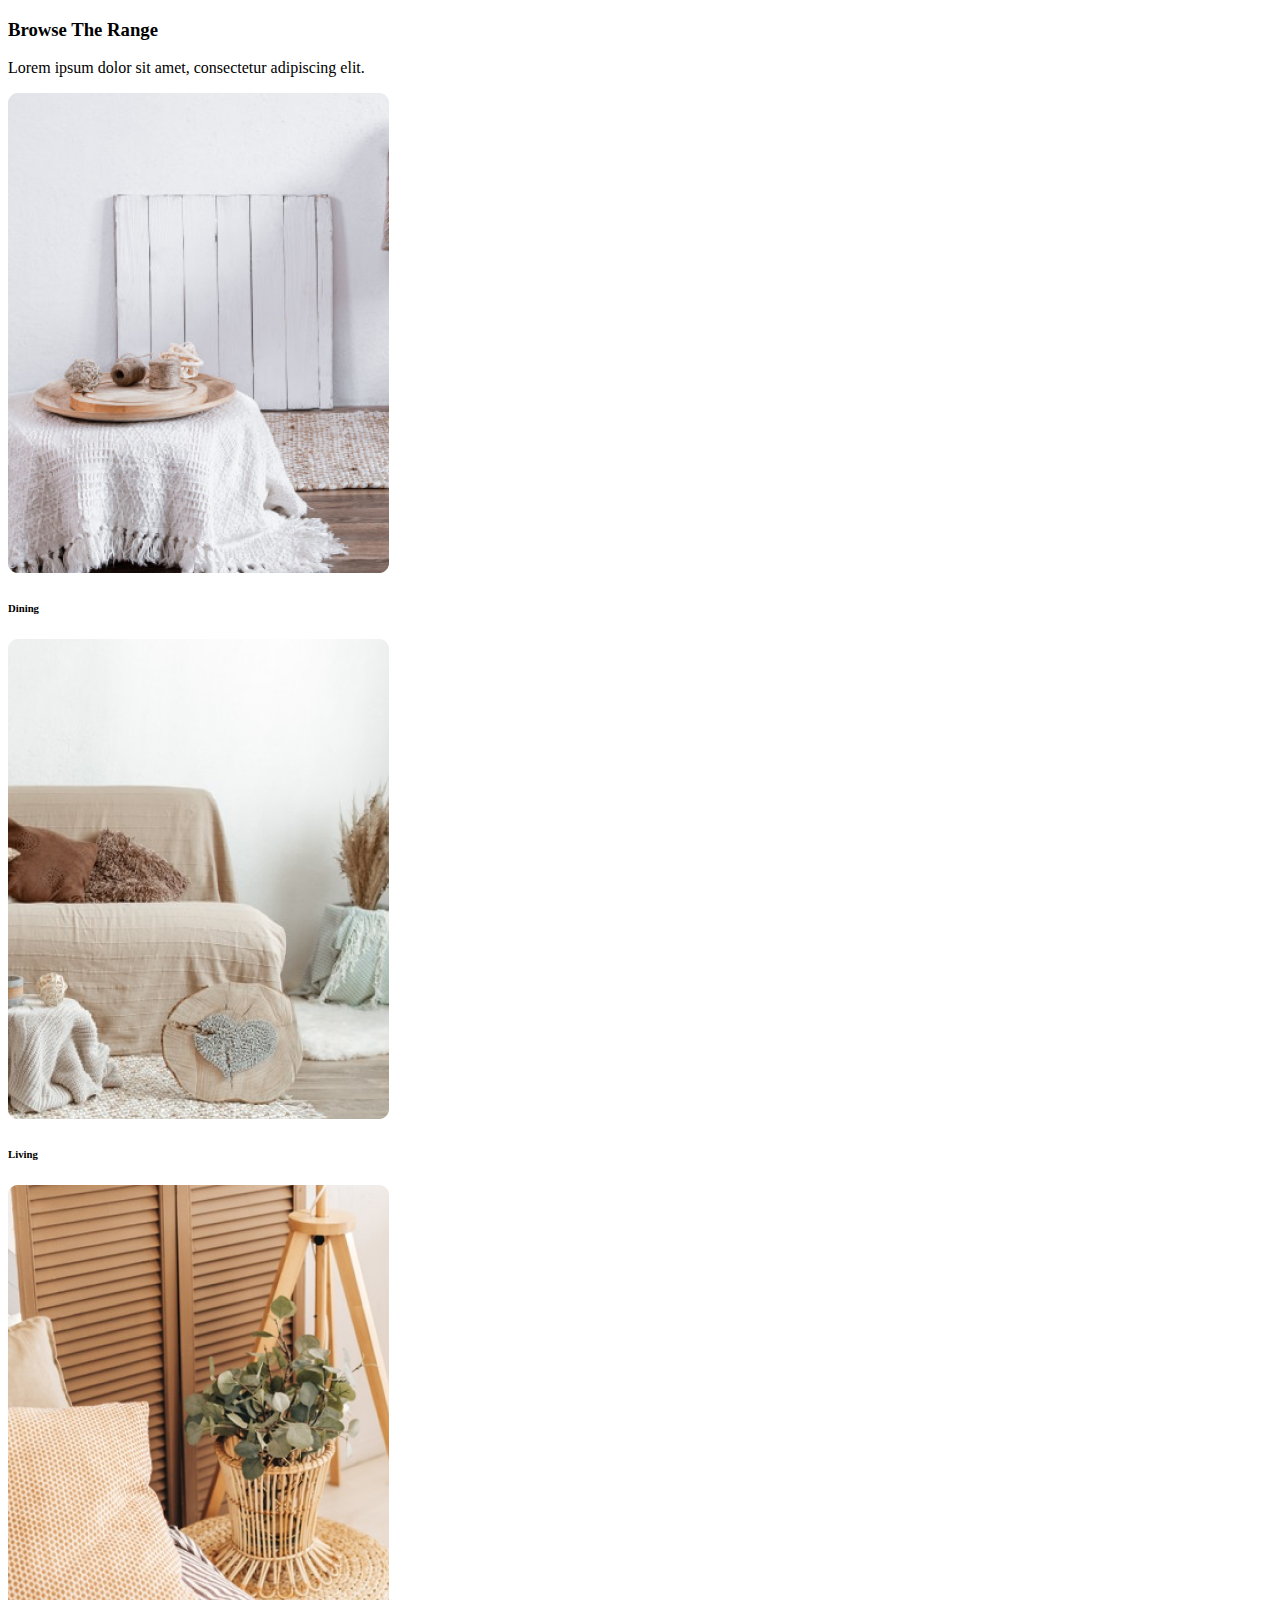
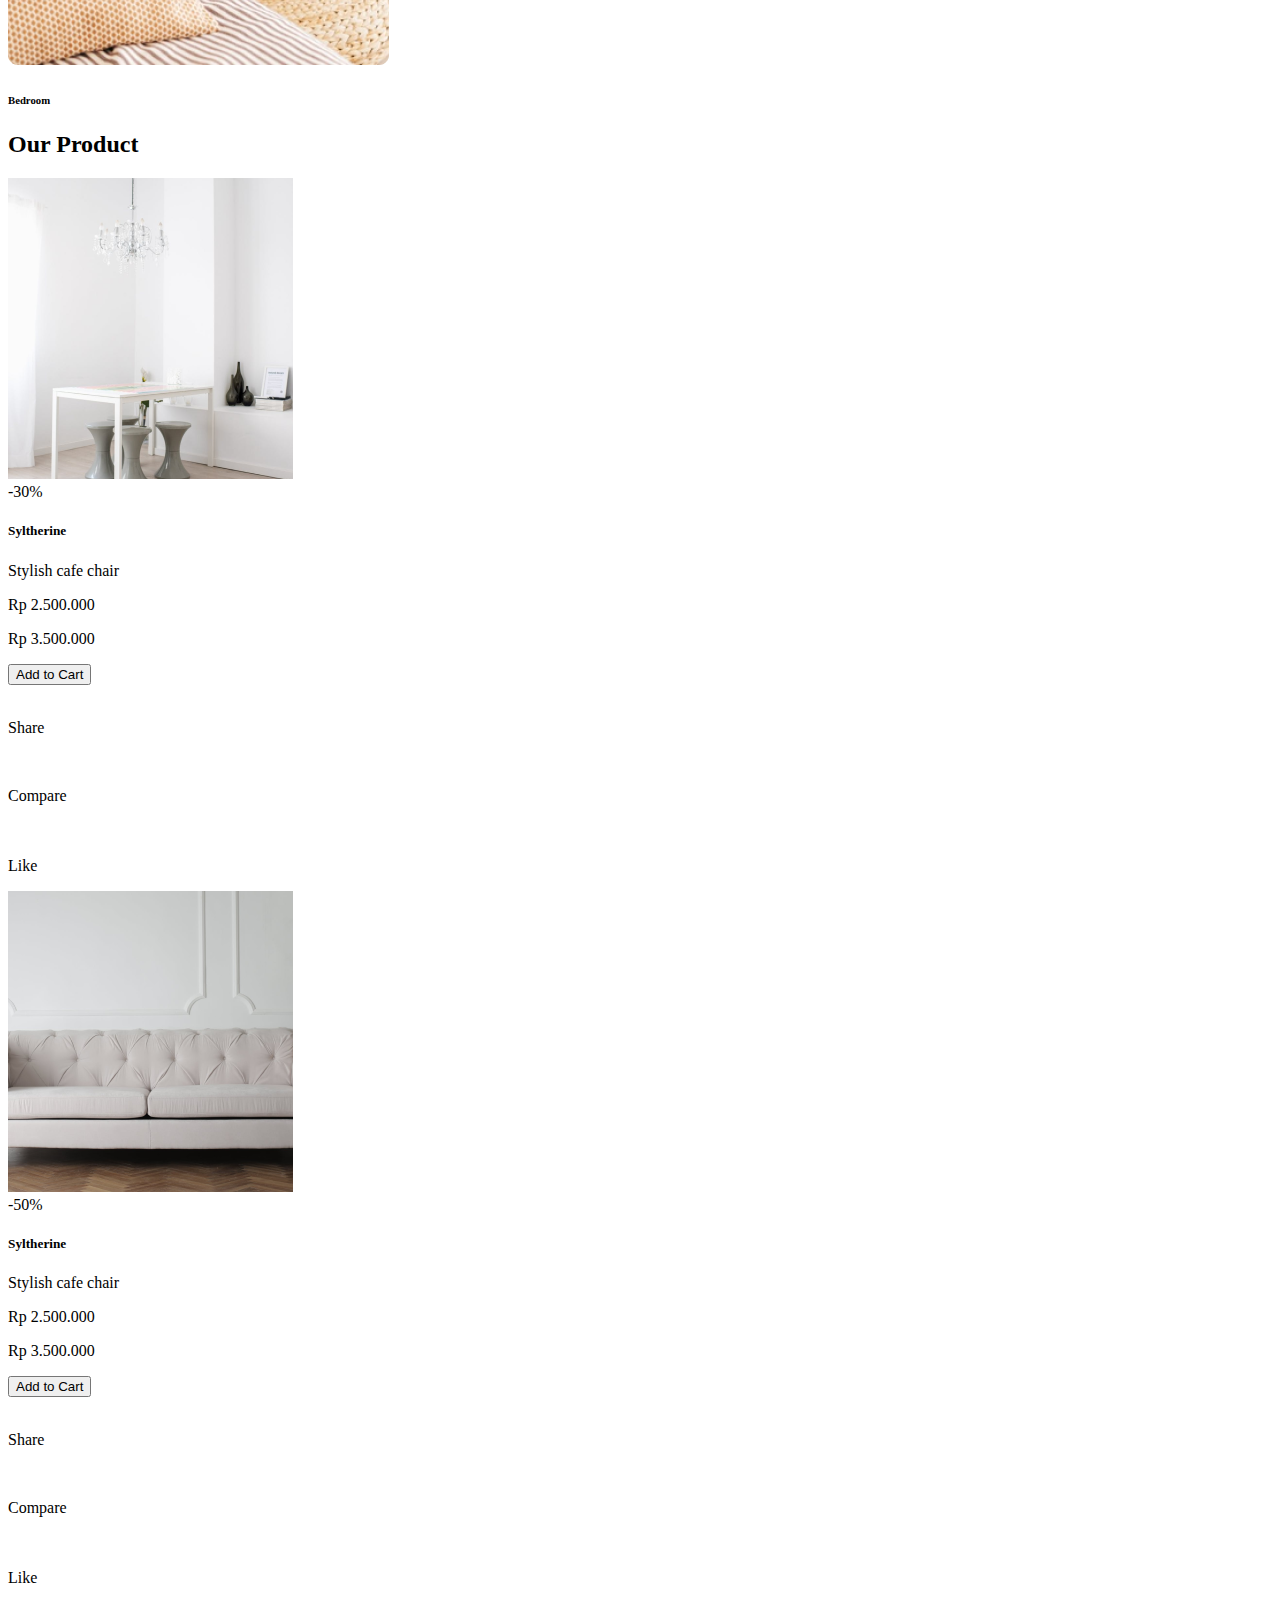
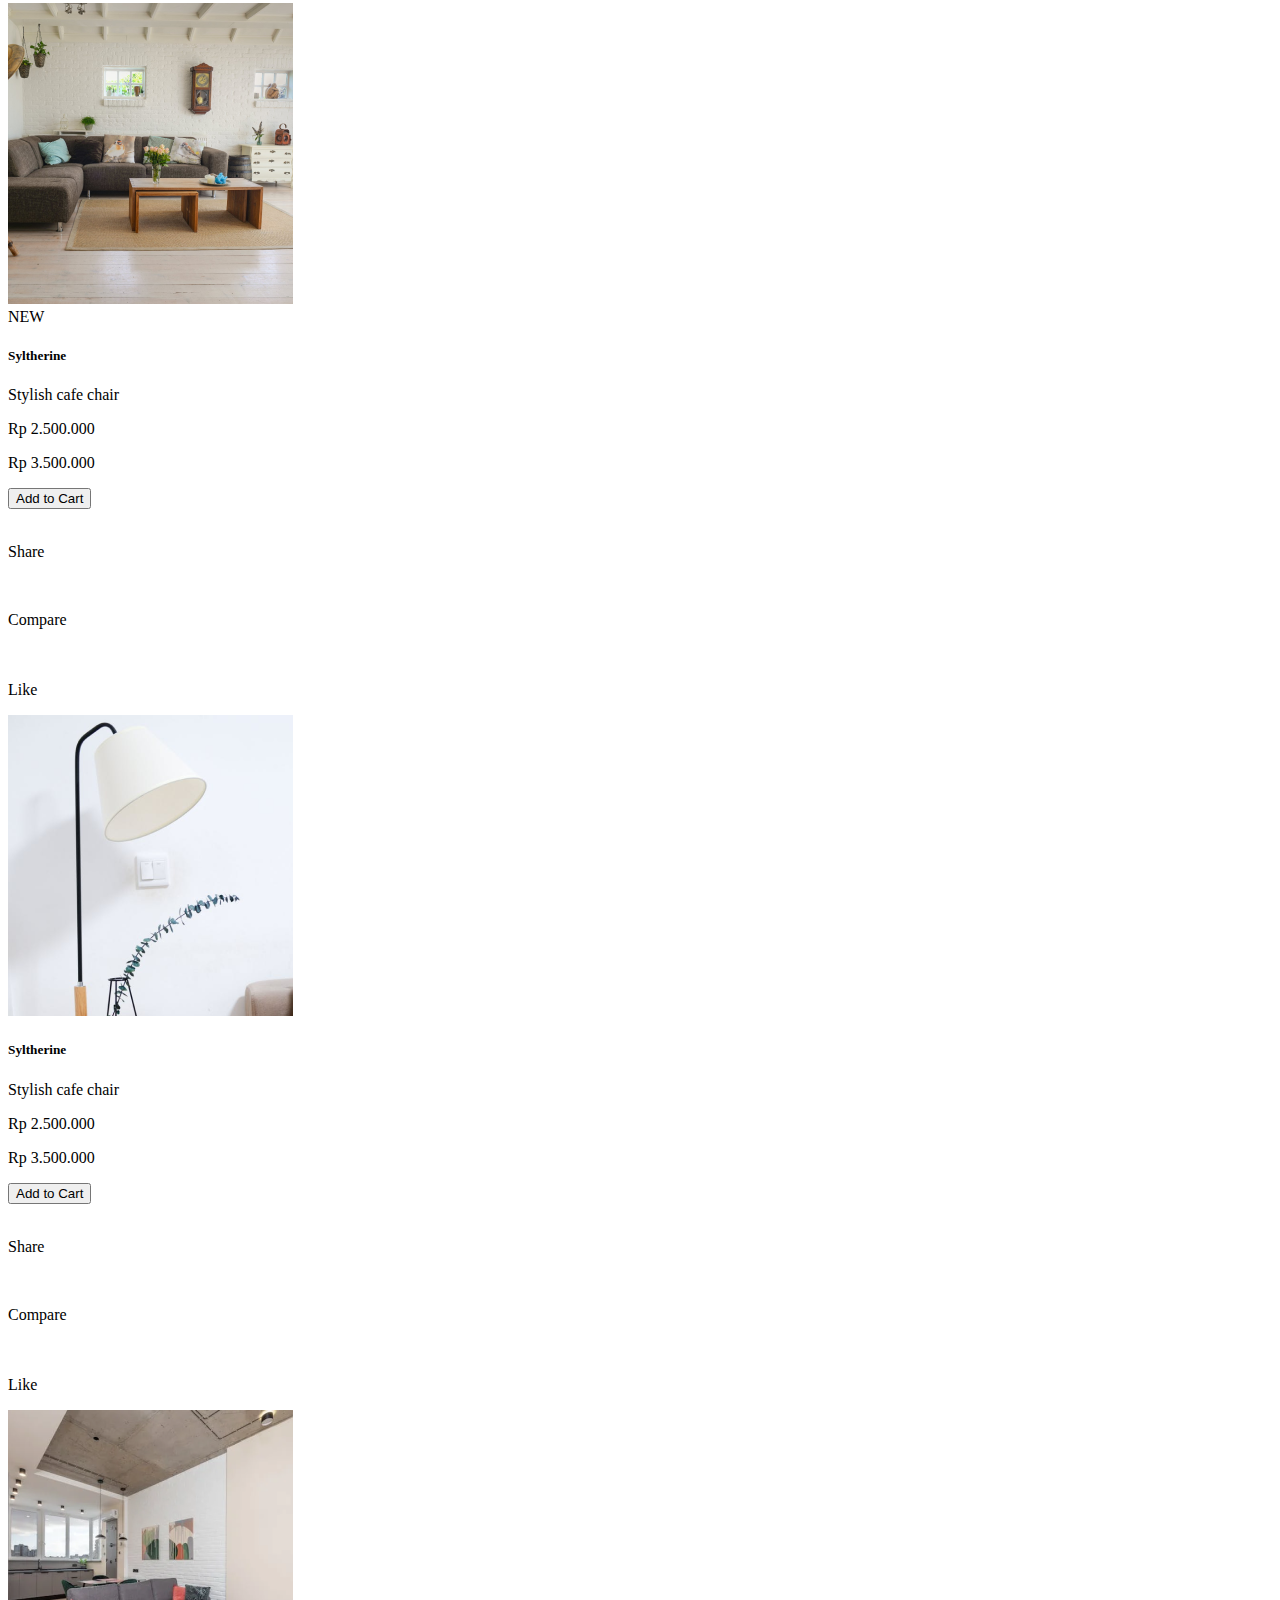
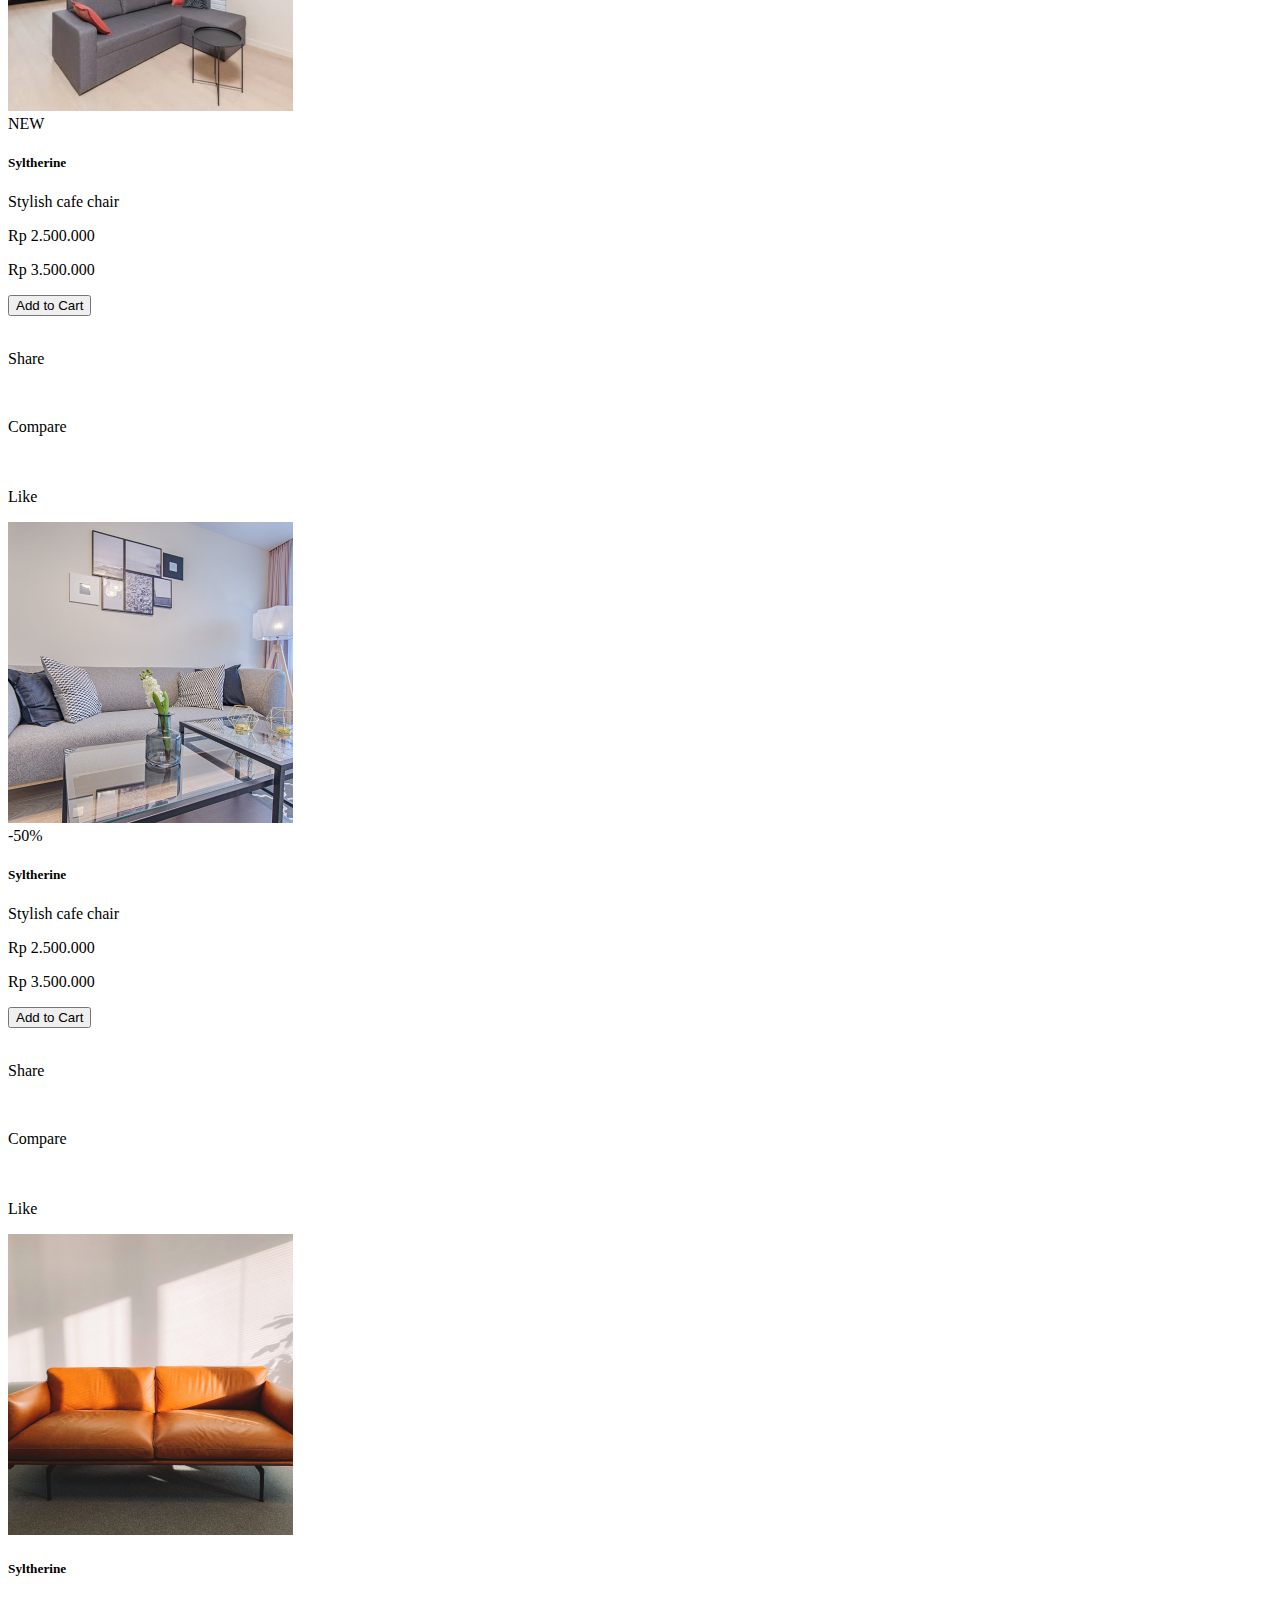
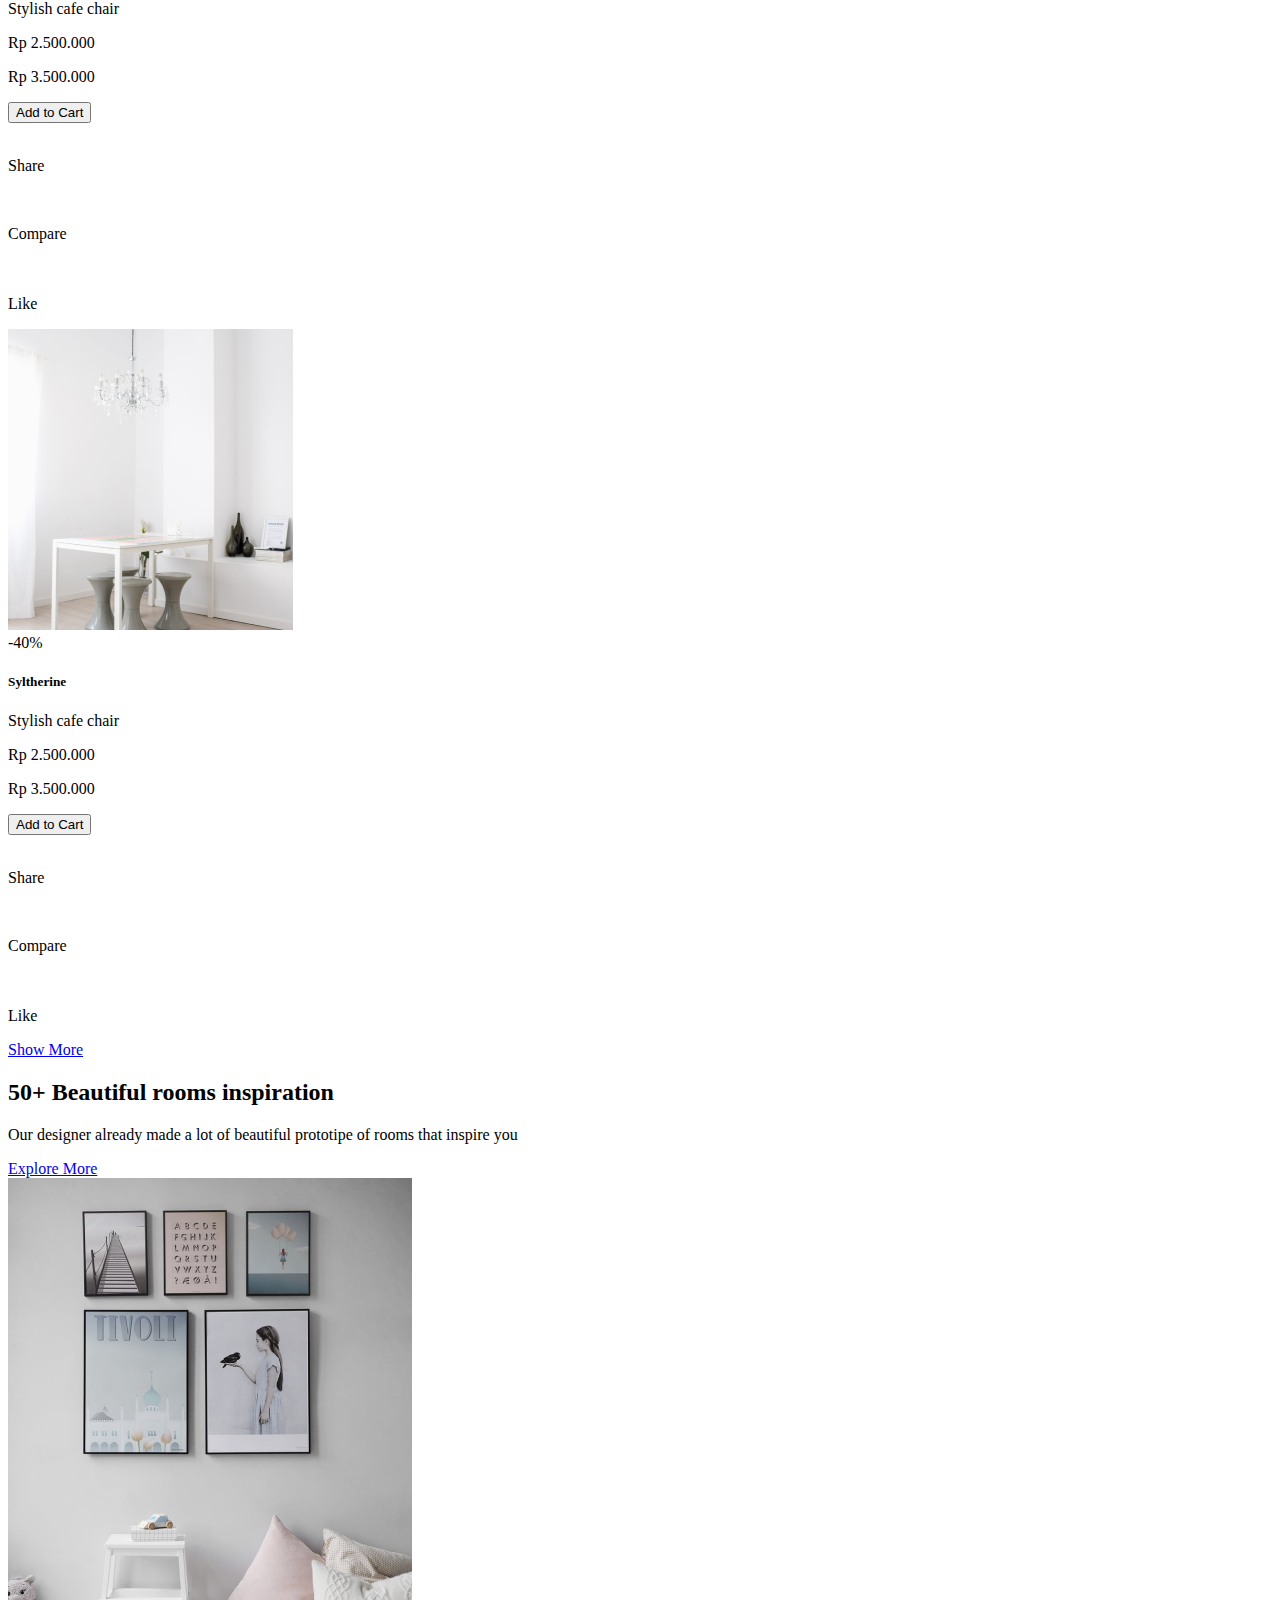
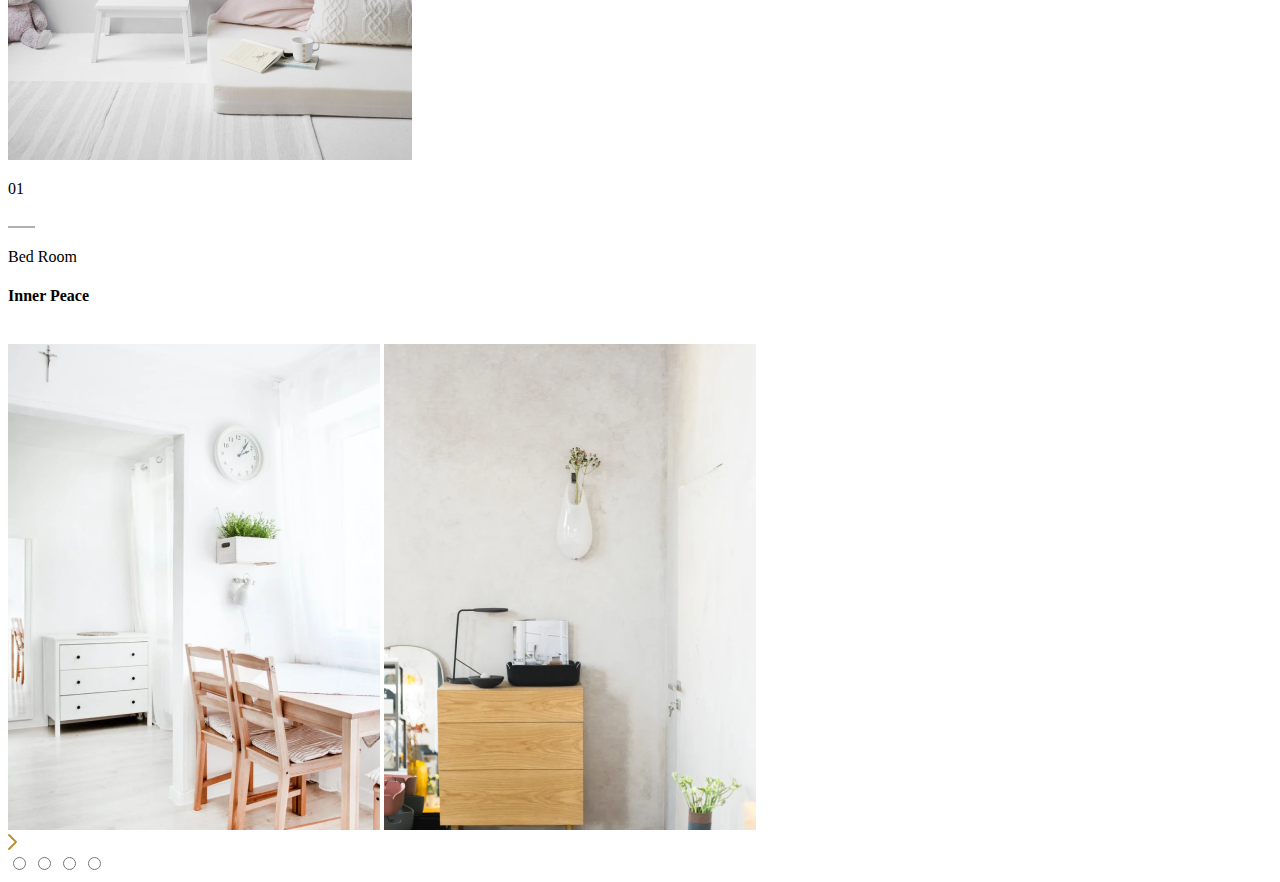
<file: pre.html>
<!DOCTYPE html>
<html lang="en">
  <head>
    <meta charset="UTF-8" />
    <meta name="viewport" content="width=device-width, initial-scale=1.0" />
    <title>Document</title>
  </head>
  <body>
    <!-- Browse Section -->
    <section class="browse-section">
      <div class="browse-text">
        <h3>Browse The Range</h3>
        <p>Lorem ipsum dolor sit amet, consectetur adipiscing elit.</p>
      </div>
      <div class="browse-img-con">
        <div class="">
          <img
            src="./img/browse/dining-room-photo.png"
            alt="dining-room-photo"
          />
          <h6>Dining</h6>
        </div>
        <div class="">
          <img
            src="./img/browse/living-room-photo.png"
            alt="living-room-photo.png"
          />
          <h6>Living</h6>
        </div>
        <div class="">
          <img src="./img/browse/bed-room-photo.png" alt="bed-room-photo.png" />
          <h6>Bedroom</h6>
        </div>
      </div>
    </section>

    <!-- Product Section -->
    <section class="product-section">
      <h2>Our Product</h2>
      <div class="product-cards-con">
        <div class="product-card">
          <div class="card-img">
            <img src="./img/product/product-1.png" alt="Syltherine" />
            <div class="badge">-30%</div>
          </div>
          <div class="card-body">
            <h5>Syltherine</h5>
            <p>Stylish cafe chair</p>
            <div class="price">
              <p>Rp 2.500.000</p>
              <p>Rp 3.500.000</p>
            </div>
          </div>
          <div class="card-hover">
            <button class="add-to-cart">Add to Cart</button>
            <div class="icons">
              <div class="icon-item">
                <svg
                  width="12"
                  height="14"
                  viewBox="0 0 12 14"
                  fill="none"
                  xmlns="http://www.w3.org/2000/svg"
                >
                  <path
                    d="M10 9.66671C9.47467 9.66671 9 9.87337 8.644 10.2047L3.94 7.46671C3.97333 7.31337 4 7.16004 4 7.00004C4 6.84004 3.97333 6.68671 3.94 6.53337L8.64 3.79337C9 4.12671 9.47333 4.33337 10 4.33337C11.1067 4.33337 12 3.44004 12 2.33337C12 1.22671 11.1067 0.333374 10 0.333374C8.89333 0.333374 8 1.22671 8 2.33337C8 2.49337 8.02667 2.64671 8.06 2.80004L3.36 5.54004C3 5.20671 2.52667 5.00004 2 5.00004C0.893333 5.00004 0 5.89337 0 7.00004C0 8.10671 0.893333 9.00004 2 9.00004C2.52667 9.00004 3 8.79337 3.36 8.46004L8.05867 11.2054C8.02112 11.3563 8.00143 11.5112 8 11.6667C8 12.0623 8.1173 12.4489 8.33706 12.7778C8.55682 13.1067 8.86918 13.3631 9.23463 13.5145C9.60009 13.6658 10.0022 13.7054 10.3902 13.6283C10.7781 13.5511 11.1345 13.3606 11.4142 13.0809C11.6939 12.8012 11.8844 12.4448 11.9616 12.0569C12.0387 11.6689 11.9991 11.2668 11.8478 10.9013C11.6964 10.5359 11.44 10.2235 11.1111 10.0038C10.7822 9.784 10.3956 9.66671 10 9.66671Z"
                    fill="white"
                  />
                </svg>
                <p>Share</p>
              </div>
              <div class="icon-item">
                <svg
                  width="14"
                  height="14"
                  viewBox="0 0 14 14"
                  fill="none"
                  xmlns="http://www.w3.org/2000/svg"
                >
                  <path
                    d="M9.08004 6L10.08 7L13.52 3.55L10 0L9.00004 1L10.8 2.8H1.00004V4.2H10.82L9.08004 6ZM4.86004 8L3.86004 7L0.420044 10.5L3.91004 14L4.91004 13L3.10004 11.2H13V9.8H3.10004L4.86004 8Z"
                    fill="white"
                  />
                </svg>
                <p>Compare</p>
              </div>
              <div class="icon-item">
                <svg
                  width="16"
                  height="16"
                  viewBox="0 0 16 16"
                  fill="none"
                  xmlns="http://www.w3.org/2000/svg"
                >
                  <path
                    d="M7.99973 14.0361C-5.33333 6.66669 3.99999 -1.33331 7.99973 3.72539C12 -1.33331 21.3333 6.66669 7.99973 14.0361Z"
                    stroke="white"
                    stroke-width="1.8"
                  />
                </svg>
                <p>Like</p>
              </div>
            </div>
          </div>
        </div>
        <div class="product-card">
          <div class="card-img">
            <img src="./img/product/product-2.png" alt="Syltherine" />
            <div class="badge">-50%</div>
          </div>
          <div class="card-body">
            <h5>Syltherine</h5>
            <p>Stylish cafe chair</p>
            <div class="price">
              <p>Rp 2.500.000</p>
              <p>Rp 3.500.000</p>
            </div>
          </div>
          <div class="card-hover">
            <button class="add-to-cart">Add to Cart</button>
            <div class="icons">
              <div class="icon-item">
                <svg
                  width="12"
                  height="14"
                  viewBox="0 0 12 14"
                  fill="none"
                  xmlns="http://www.w3.org/2000/svg"
                >
                  <path
                    d="M10 9.66671C9.47467 9.66671 9 9.87337 8.644 10.2047L3.94 7.46671C3.97333 7.31337 4 7.16004 4 7.00004C4 6.84004 3.97333 6.68671 3.94 6.53337L8.64 3.79337C9 4.12671 9.47333 4.33337 10 4.33337C11.1067 4.33337 12 3.44004 12 2.33337C12 1.22671 11.1067 0.333374 10 0.333374C8.89333 0.333374 8 1.22671 8 2.33337C8 2.49337 8.02667 2.64671 8.06 2.80004L3.36 5.54004C3 5.20671 2.52667 5.00004 2 5.00004C0.893333 5.00004 0 5.89337 0 7.00004C0 8.10671 0.893333 9.00004 2 9.00004C2.52667 9.00004 3 8.79337 3.36 8.46004L8.05867 11.2054C8.02112 11.3563 8.00143 11.5112 8 11.6667C8 12.0623 8.1173 12.4489 8.33706 12.7778C8.55682 13.1067 8.86918 13.3631 9.23463 13.5145C9.60009 13.6658 10.0022 13.7054 10.3902 13.6283C10.7781 13.5511 11.1345 13.3606 11.4142 13.0809C11.6939 12.8012 11.8844 12.4448 11.9616 12.0569C12.0387 11.6689 11.9991 11.2668 11.8478 10.9013C11.6964 10.5359 11.44 10.2235 11.1111 10.0038C10.7822 9.784 10.3956 9.66671 10 9.66671Z"
                    fill="white"
                  />
                </svg>
                <p>Share</p>
              </div>
              <div class="icon-item">
                <svg
                  width="14"
                  height="14"
                  viewBox="0 0 14 14"
                  fill="none"
                  xmlns="http://www.w3.org/2000/svg"
                >
                  <path
                    d="M9.08004 6L10.08 7L13.52 3.55L10 0L9.00004 1L10.8 2.8H1.00004V4.2H10.82L9.08004 6ZM4.86004 8L3.86004 7L0.420044 10.5L3.91004 14L4.91004 13L3.10004 11.2H13V9.8H3.10004L4.86004 8Z"
                    fill="white"
                  />
                </svg>
                <p>Compare</p>
              </div>
              <div class="icon-item">
                <svg
                  width="16"
                  height="16"
                  viewBox="0 0 16 16"
                  fill="none"
                  xmlns="http://www.w3.org/2000/svg"
                >
                  <path
                    d="M7.99973 14.0361C-5.33333 6.66669 3.99999 -1.33331 7.99973 3.72539C12 -1.33331 21.3333 6.66669 7.99973 14.0361Z"
                    stroke="white"
                    stroke-width="1.8"
                  />
                </svg>
                <p>Like</p>
              </div>
            </div>
          </div>
        </div>
        <div class="product-card">
          <div class="card-img">
            <img src="./img/product/product-3.png" alt="Syltherine" />
            <div class="badge new">NEW</div>
          </div>
          <div class="card-body">
            <h5>Syltherine</h5>
            <p>Stylish cafe chair</p>
            <div class="price">
              <p>Rp 2.500.000</p>
              <p>Rp 3.500.000</p>
            </div>
          </div>
          <div class="card-hover">
            <button class="add-to-cart">Add to Cart</button>
            <div class="icons">
              <div class="icon-item">
                <svg
                  width="12"
                  height="14"
                  viewBox="0 0 12 14"
                  fill="none"
                  xmlns="http://www.w3.org/2000/svg"
                >
                  <path
                    d="M10 9.66671C9.47467 9.66671 9 9.87337 8.644 10.2047L3.94 7.46671C3.97333 7.31337 4 7.16004 4 7.00004C4 6.84004 3.97333 6.68671 3.94 6.53337L8.64 3.79337C9 4.12671 9.47333 4.33337 10 4.33337C11.1067 4.33337 12 3.44004 12 2.33337C12 1.22671 11.1067 0.333374 10 0.333374C8.89333 0.333374 8 1.22671 8 2.33337C8 2.49337 8.02667 2.64671 8.06 2.80004L3.36 5.54004C3 5.20671 2.52667 5.00004 2 5.00004C0.893333 5.00004 0 5.89337 0 7.00004C0 8.10671 0.893333 9.00004 2 9.00004C2.52667 9.00004 3 8.79337 3.36 8.46004L8.05867 11.2054C8.02112 11.3563 8.00143 11.5112 8 11.6667C8 12.0623 8.1173 12.4489 8.33706 12.7778C8.55682 13.1067 8.86918 13.3631 9.23463 13.5145C9.60009 13.6658 10.0022 13.7054 10.3902 13.6283C10.7781 13.5511 11.1345 13.3606 11.4142 13.0809C11.6939 12.8012 11.8844 12.4448 11.9616 12.0569C12.0387 11.6689 11.9991 11.2668 11.8478 10.9013C11.6964 10.5359 11.44 10.2235 11.1111 10.0038C10.7822 9.784 10.3956 9.66671 10 9.66671Z"
                    fill="white"
                  />
                </svg>
                <p>Share</p>
              </div>
              <div class="icon-item">
                <svg
                  width="14"
                  height="14"
                  viewBox="0 0 14 14"
                  fill="none"
                  xmlns="http://www.w3.org/2000/svg"
                >
                  <path
                    d="M9.08004 6L10.08 7L13.52 3.55L10 0L9.00004 1L10.8 2.8H1.00004V4.2H10.82L9.08004 6ZM4.86004 8L3.86004 7L0.420044 10.5L3.91004 14L4.91004 13L3.10004 11.2H13V9.8H3.10004L4.86004 8Z"
                    fill="white"
                  />
                </svg>
                <p>Compare</p>
              </div>
              <div class="icon-item">
                <svg
                  width="16"
                  height="16"
                  viewBox="0 0 16 16"
                  fill="none"
                  xmlns="http://www.w3.org/2000/svg"
                >
                  <path
                    d="M7.99973 14.0361C-5.33333 6.66669 3.99999 -1.33331 7.99973 3.72539C12 -1.33331 21.3333 6.66669 7.99973 14.0361Z"
                    stroke="white"
                    stroke-width="1.8"
                  />
                </svg>
                <p>Like</p>
              </div>
            </div>
          </div>
        </div>
        <div class="product-card">
          <div class="card-img">
            <img src="./img/product/product-4.png" alt="Syltherine" />
          </div>
          <div class="card-body">
            <h5>Syltherine</h5>
            <p>Stylish cafe chair</p>
            <div class="price">
              <p>Rp 2.500.000</p>
              <p>Rp 3.500.000</p>
            </div>
          </div>
          <div class="card-hover">
            <button class="add-to-cart">Add to Cart</button>
            <div class="icons">
              <div class="icon-item">
                <svg
                  width="12"
                  height="14"
                  viewBox="0 0 12 14"
                  fill="none"
                  xmlns="http://www.w3.org/2000/svg"
                >
                  <path
                    d="M10 9.66671C9.47467 9.66671 9 9.87337 8.644 10.2047L3.94 7.46671C3.97333 7.31337 4 7.16004 4 7.00004C4 6.84004 3.97333 6.68671 3.94 6.53337L8.64 3.79337C9 4.12671 9.47333 4.33337 10 4.33337C11.1067 4.33337 12 3.44004 12 2.33337C12 1.22671 11.1067 0.333374 10 0.333374C8.89333 0.333374 8 1.22671 8 2.33337C8 2.49337 8.02667 2.64671 8.06 2.80004L3.36 5.54004C3 5.20671 2.52667 5.00004 2 5.00004C0.893333 5.00004 0 5.89337 0 7.00004C0 8.10671 0.893333 9.00004 2 9.00004C2.52667 9.00004 3 8.79337 3.36 8.46004L8.05867 11.2054C8.02112 11.3563 8.00143 11.5112 8 11.6667C8 12.0623 8.1173 12.4489 8.33706 12.7778C8.55682 13.1067 8.86918 13.3631 9.23463 13.5145C9.60009 13.6658 10.0022 13.7054 10.3902 13.6283C10.7781 13.5511 11.1345 13.3606 11.4142 13.0809C11.6939 12.8012 11.8844 12.4448 11.9616 12.0569C12.0387 11.6689 11.9991 11.2668 11.8478 10.9013C11.6964 10.5359 11.44 10.2235 11.1111 10.0038C10.7822 9.784 10.3956 9.66671 10 9.66671Z"
                    fill="white"
                  />
                </svg>
                <p>Share</p>
              </div>
              <div class="icon-item">
                <svg
                  width="14"
                  height="14"
                  viewBox="0 0 14 14"
                  fill="none"
                  xmlns="http://www.w3.org/2000/svg"
                >
                  <path
                    d="M9.08004 6L10.08 7L13.52 3.55L10 0L9.00004 1L10.8 2.8H1.00004V4.2H10.82L9.08004 6ZM4.86004 8L3.86004 7L0.420044 10.5L3.91004 14L4.91004 13L3.10004 11.2H13V9.8H3.10004L4.86004 8Z"
                    fill="white"
                  />
                </svg>
                <p>Compare</p>
              </div>
              <div class="icon-item">
                <svg
                  width="16"
                  height="16"
                  viewBox="0 0 16 16"
                  fill="none"
                  xmlns="http://www.w3.org/2000/svg"
                >
                  <path
                    d="M7.99973 14.0361C-5.33333 6.66669 3.99999 -1.33331 7.99973 3.72539C12 -1.33331 21.3333 6.66669 7.99973 14.0361Z"
                    stroke="white"
                    stroke-width="1.8"
                  />
                </svg>
                <p>Like</p>
              </div>
            </div>
          </div>
        </div>
        <div class="product-card">
          <div class="card-img">
            <img src="./img/product/product-5.png" alt="Syltherine" />
            <div class="badge new">NEW</div>
          </div>
          <div class="card-body">
            <h5>Syltherine</h5>
            <p>Stylish cafe chair</p>
            <div class="price">
              <p>Rp 2.500.000</p>
              <p>Rp 3.500.000</p>
            </div>
          </div>
          <div class="card-hover">
            <button class="add-to-cart">Add to Cart</button>
            <div class="icons">
              <div class="icon-item">
                <svg
                  width="12"
                  height="14"
                  viewBox="0 0 12 14"
                  fill="none"
                  xmlns="http://www.w3.org/2000/svg"
                >
                  <path
                    d="M10 9.66671C9.47467 9.66671 9 9.87337 8.644 10.2047L3.94 7.46671C3.97333 7.31337 4 7.16004 4 7.00004C4 6.84004 3.97333 6.68671 3.94 6.53337L8.64 3.79337C9 4.12671 9.47333 4.33337 10 4.33337C11.1067 4.33337 12 3.44004 12 2.33337C12 1.22671 11.1067 0.333374 10 0.333374C8.89333 0.333374 8 1.22671 8 2.33337C8 2.49337 8.02667 2.64671 8.06 2.80004L3.36 5.54004C3 5.20671 2.52667 5.00004 2 5.00004C0.893333 5.00004 0 5.89337 0 7.00004C0 8.10671 0.893333 9.00004 2 9.00004C2.52667 9.00004 3 8.79337 3.36 8.46004L8.05867 11.2054C8.02112 11.3563 8.00143 11.5112 8 11.6667C8 12.0623 8.1173 12.4489 8.33706 12.7778C8.55682 13.1067 8.86918 13.3631 9.23463 13.5145C9.60009 13.6658 10.0022 13.7054 10.3902 13.6283C10.7781 13.5511 11.1345 13.3606 11.4142 13.0809C11.6939 12.8012 11.8844 12.4448 11.9616 12.0569C12.0387 11.6689 11.9991 11.2668 11.8478 10.9013C11.6964 10.5359 11.44 10.2235 11.1111 10.0038C10.7822 9.784 10.3956 9.66671 10 9.66671Z"
                    fill="white"
                  />
                </svg>
                <p>Share</p>
              </div>
              <div class="icon-item">
                <svg
                  width="14"
                  height="14"
                  viewBox="0 0 14 14"
                  fill="none"
                  xmlns="http://www.w3.org/2000/svg"
                >
                  <path
                    d="M9.08004 6L10.08 7L13.52 3.55L10 0L9.00004 1L10.8 2.8H1.00004V4.2H10.82L9.08004 6ZM4.86004 8L3.86004 7L0.420044 10.5L3.91004 14L4.91004 13L3.10004 11.2H13V9.8H3.10004L4.86004 8Z"
                    fill="white"
                  />
                </svg>
                <p>Compare</p>
              </div>
              <div class="icon-item">
                <svg
                  width="16"
                  height="16"
                  viewBox="0 0 16 16"
                  fill="none"
                  xmlns="http://www.w3.org/2000/svg"
                >
                  <path
                    d="M7.99973 14.0361C-5.33333 6.66669 3.99999 -1.33331 7.99973 3.72539C12 -1.33331 21.3333 6.66669 7.99973 14.0361Z"
                    stroke="white"
                    stroke-width="1.8"
                  />
                </svg>
                <p>Like</p>
              </div>
            </div>
          </div>
        </div>
        <div class="product-card">
          <div class="card-img">
            <img src="./img/product/product-6.png" alt="Syltherine" />
            <div class="badge">-50%</div>
          </div>
          <div class="card-body">
            <h5>Syltherine</h5>
            <p>Stylish cafe chair</p>
            <div class="price">
              <p>Rp 2.500.000</p>
              <p>Rp 3.500.000</p>
            </div>
          </div>
          <div class="card-hover">
            <button class="add-to-cart">Add to Cart</button>
            <div class="icons">
              <div class="icon-item">
                <svg
                  width="12"
                  height="14"
                  viewBox="0 0 12 14"
                  fill="none"
                  xmlns="http://www.w3.org/2000/svg"
                >
                  <path
                    d="M10 9.66671C9.47467 9.66671 9 9.87337 8.644 10.2047L3.94 7.46671C3.97333 7.31337 4 7.16004 4 7.00004C4 6.84004 3.97333 6.68671 3.94 6.53337L8.64 3.79337C9 4.12671 9.47333 4.33337 10 4.33337C11.1067 4.33337 12 3.44004 12 2.33337C12 1.22671 11.1067 0.333374 10 0.333374C8.89333 0.333374 8 1.22671 8 2.33337C8 2.49337 8.02667 2.64671 8.06 2.80004L3.36 5.54004C3 5.20671 2.52667 5.00004 2 5.00004C0.893333 5.00004 0 5.89337 0 7.00004C0 8.10671 0.893333 9.00004 2 9.00004C2.52667 9.00004 3 8.79337 3.36 8.46004L8.05867 11.2054C8.02112 11.3563 8.00143 11.5112 8 11.6667C8 12.0623 8.1173 12.4489 8.33706 12.7778C8.55682 13.1067 8.86918 13.3631 9.23463 13.5145C9.60009 13.6658 10.0022 13.7054 10.3902 13.6283C10.7781 13.5511 11.1345 13.3606 11.4142 13.0809C11.6939 12.8012 11.8844 12.4448 11.9616 12.0569C12.0387 11.6689 11.9991 11.2668 11.8478 10.9013C11.6964 10.5359 11.44 10.2235 11.1111 10.0038C10.7822 9.784 10.3956 9.66671 10 9.66671Z"
                    fill="white"
                  />
                </svg>
                <p>Share</p>
              </div>
              <div class="icon-item">
                <svg
                  width="14"
                  height="14"
                  viewBox="0 0 14 14"
                  fill="none"
                  xmlns="http://www.w3.org/2000/svg"
                >
                  <path
                    d="M9.08004 6L10.08 7L13.52 3.55L10 0L9.00004 1L10.8 2.8H1.00004V4.2H10.82L9.08004 6ZM4.86004 8L3.86004 7L0.420044 10.5L3.91004 14L4.91004 13L3.10004 11.2H13V9.8H3.10004L4.86004 8Z"
                    fill="white"
                  />
                </svg>
                <p>Compare</p>
              </div>
              <div class="icon-item">
                <svg
                  width="16"
                  height="16"
                  viewBox="0 0 16 16"
                  fill="none"
                  xmlns="http://www.w3.org/2000/svg"
                >
                  <path
                    d="M7.99973 14.0361C-5.33333 6.66669 3.99999 -1.33331 7.99973 3.72539C12 -1.33331 21.3333 6.66669 7.99973 14.0361Z"
                    stroke="white"
                    stroke-width="1.8"
                  />
                </svg>
                <p>Like</p>
              </div>
            </div>
          </div>
        </div>
        <div class="product-card">
          <div class="card-img">
            <img src="./img/product/product-7.png" alt="Syltherine" />
          </div>
          <div class="card-body">
            <h5>Syltherine</h5>
            <p>Stylish cafe chair</p>
            <div class="price">
              <p>Rp 2.500.000</p>
              <p>Rp 3.500.000</p>
            </div>
          </div>
          <div class="card-hover">
            <button class="add-to-cart">Add to Cart</button>
            <div class="icons">
              <div class="icon-item">
                <svg
                  width="12"
                  height="14"
                  viewBox="0 0 12 14"
                  fill="none"
                  xmlns="http://www.w3.org/2000/svg"
                >
                  <path
                    d="M10 9.66671C9.47467 9.66671 9 9.87337 8.644 10.2047L3.94 7.46671C3.97333 7.31337 4 7.16004 4 7.00004C4 6.84004 3.97333 6.68671 3.94 6.53337L8.64 3.79337C9 4.12671 9.47333 4.33337 10 4.33337C11.1067 4.33337 12 3.44004 12 2.33337C12 1.22671 11.1067 0.333374 10 0.333374C8.89333 0.333374 8 1.22671 8 2.33337C8 2.49337 8.02667 2.64671 8.06 2.80004L3.36 5.54004C3 5.20671 2.52667 5.00004 2 5.00004C0.893333 5.00004 0 5.89337 0 7.00004C0 8.10671 0.893333 9.00004 2 9.00004C2.52667 9.00004 3 8.79337 3.36 8.46004L8.05867 11.2054C8.02112 11.3563 8.00143 11.5112 8 11.6667C8 12.0623 8.1173 12.4489 8.33706 12.7778C8.55682 13.1067 8.86918 13.3631 9.23463 13.5145C9.60009 13.6658 10.0022 13.7054 10.3902 13.6283C10.7781 13.5511 11.1345 13.3606 11.4142 13.0809C11.6939 12.8012 11.8844 12.4448 11.9616 12.0569C12.0387 11.6689 11.9991 11.2668 11.8478 10.9013C11.6964 10.5359 11.44 10.2235 11.1111 10.0038C10.7822 9.784 10.3956 9.66671 10 9.66671Z"
                    fill="white"
                  />
                </svg>
                <p>Share</p>
              </div>
              <div class="icon-item">
                <svg
                  width="14"
                  height="14"
                  viewBox="0 0 14 14"
                  fill="none"
                  xmlns="http://www.w3.org/2000/svg"
                >
                  <path
                    d="M9.08004 6L10.08 7L13.52 3.55L10 0L9.00004 1L10.8 2.8H1.00004V4.2H10.82L9.08004 6ZM4.86004 8L3.86004 7L0.420044 10.5L3.91004 14L4.91004 13L3.10004 11.2H13V9.8H3.10004L4.86004 8Z"
                    fill="white"
                  />
                </svg>
                <p>Compare</p>
              </div>
              <div class="icon-item">
                <svg
                  width="16"
                  height="16"
                  viewBox="0 0 16 16"
                  fill="none"
                  xmlns="http://www.w3.org/2000/svg"
                >
                  <path
                    d="M7.99973 14.0361C-5.33333 6.66669 3.99999 -1.33331 7.99973 3.72539C12 -1.33331 21.3333 6.66669 7.99973 14.0361Z"
                    stroke="white"
                    stroke-width="1.8"
                  />
                </svg>
                <p>Like</p>
              </div>
            </div>
          </div>
        </div>
        <div class="product-card">
          <div class="card-img">
            <img src="./img/product/product-1.png" alt="Syltherine" />
            <div class="badge">-40%</div>
          </div>
          <div class="card-body">
            <h5>Syltherine</h5>
            <p>Stylish cafe chair</p>
            <div class="price">
              <p>Rp 2.500.000</p>
              <p>Rp 3.500.000</p>
            </div>
          </div>
          <div class="card-hover">
            <button class="add-to-cart">Add to Cart</button>
            <div class="icons">
              <div class="icon-item">
                <svg
                  width="12"
                  height="14"
                  viewBox="0 0 12 14"
                  fill="none"
                  xmlns="http://www.w3.org/2000/svg"
                >
                  <path
                    d="M10 9.66671C9.47467 9.66671 9 9.87337 8.644 10.2047L3.94 7.46671C3.97333 7.31337 4 7.16004 4 7.00004C4 6.84004 3.97333 6.68671 3.94 6.53337L8.64 3.79337C9 4.12671 9.47333 4.33337 10 4.33337C11.1067 4.33337 12 3.44004 12 2.33337C12 1.22671 11.1067 0.333374 10 0.333374C8.89333 0.333374 8 1.22671 8 2.33337C8 2.49337 8.02667 2.64671 8.06 2.80004L3.36 5.54004C3 5.20671 2.52667 5.00004 2 5.00004C0.893333 5.00004 0 5.89337 0 7.00004C0 8.10671 0.893333 9.00004 2 9.00004C2.52667 9.00004 3 8.79337 3.36 8.46004L8.05867 11.2054C8.02112 11.3563 8.00143 11.5112 8 11.6667C8 12.0623 8.1173 12.4489 8.33706 12.7778C8.55682 13.1067 8.86918 13.3631 9.23463 13.5145C9.60009 13.6658 10.0022 13.7054 10.3902 13.6283C10.7781 13.5511 11.1345 13.3606 11.4142 13.0809C11.6939 12.8012 11.8844 12.4448 11.9616 12.0569C12.0387 11.6689 11.9991 11.2668 11.8478 10.9013C11.6964 10.5359 11.44 10.2235 11.1111 10.0038C10.7822 9.784 10.3956 9.66671 10 9.66671Z"
                    fill="white"
                  />
                </svg>
                <p>Share</p>
              </div>
              <div class="icon-item">
                <svg
                  width="14"
                  height="14"
                  viewBox="0 0 14 14"
                  fill="none"
                  xmlns="http://www.w3.org/2000/svg"
                >
                  <path
                    d="M9.08004 6L10.08 7L13.52 3.55L10 0L9.00004 1L10.8 2.8H1.00004V4.2H10.82L9.08004 6ZM4.86004 8L3.86004 7L0.420044 10.5L3.91004 14L4.91004 13L3.10004 11.2H13V9.8H3.10004L4.86004 8Z"
                    fill="white"
                  />
                </svg>
                <p>Compare</p>
              </div>
              <div class="icon-item">
                <svg
                  width="16"
                  height="16"
                  viewBox="0 0 16 16"
                  fill="none"
                  xmlns="http://www.w3.org/2000/svg"
                >
                  <path
                    d="M7.99973 14.0361C-5.33333 6.66669 3.99999 -1.33331 7.99973 3.72539C12 -1.33331 21.3333 6.66669 7.99973 14.0361Z"
                    stroke="white"
                    stroke-width="1.8"
                  />
                </svg>
                <p>Like</p>
              </div>
            </div>
          </div>
        </div>
      </div>
      <a class="show-more-btn" href="./products">Show More</a>
    </section>

    <!-- Beautiful Room Section -->
    <section class="beautiful-room-section">
      <div class="left-con">
        <div class="text-con">
          <h2>50+ Beautiful rooms inspiration</h2>
          <p>
            Our designer already made a lot of beautiful prototipe of rooms that
            inspire you
          </p>
        </div>
        <a class="explore-more-btn" href="./expore">Explore More</a>
      </div>
      <div class="right-con">
        <div class="beautiful-img-con">
          <img
            src="./img/beautiful-room/beautiful-room-photo.png"
            alt="beautiful-room"
          />
          <div class="beautiful-content">
            <div class="text-con">
              <div class="info">
                <p>01</p>
                <svg
                  width="27"
                  height="2"
                  viewBox="0 0 27 2"
                  fill="none"
                  xmlns="http://www.w3.org/2000/svg"
                >
                  <path d="M0 1H27" stroke="#616161" />
                </svg>
                <p>Bed Room</p>
              </div>
              <h4>Inner Peace</h4>
            </div>
            <div class="arrow">
              <svg
                width="20"
                height="14"
                viewBox="0 0 20 14"
                fill="none"
                xmlns="http://www.w3.org/2000/svg"
              >
                <path
                  d="M19 7H1M19 7L13 1M19 7L13 13"
                  stroke="white"
                  stroke-width="1.5"
                  stroke-linecap="round"
                  stroke-linejoin="round"
                />
              </svg>
            </div>
          </div>
        </div>

        <div class="slider">
          <div class="img-con">
            <img src="./img/beautiful-room/slider-photo-1.png" alt="" />
            <img src="./img/beautiful-room/slider-photo-2.png" alt="" />
            <div class="slider-arrow">
              <svg
                width="9"
                height="16"
                viewBox="0 0 9 16"
                fill="none"
                xmlns="http://www.w3.org/2000/svg"
              >
                <path
                  d="M1.00006 1L8.00006 8L1.00006 15"
                  stroke="#B88E2F"
                  stroke-width="1.8"
                  stroke-linecap="round"
                  stroke-linejoin="round"
                />
              </svg>
            </div>
          </div>
          <div class="slider-nav">
            <input type="radio" name="slider-dot" id="dot1" />
            <input type="radio" name="slider-dot" id="dot2" />
            <input type="radio" name="slider-dot" id="dot3" />
            <input type="radio" name="slider-dot" id="dot4" />
          </div>
        </div>
      </div>
    </section>
  </body>
</html>
</file>
